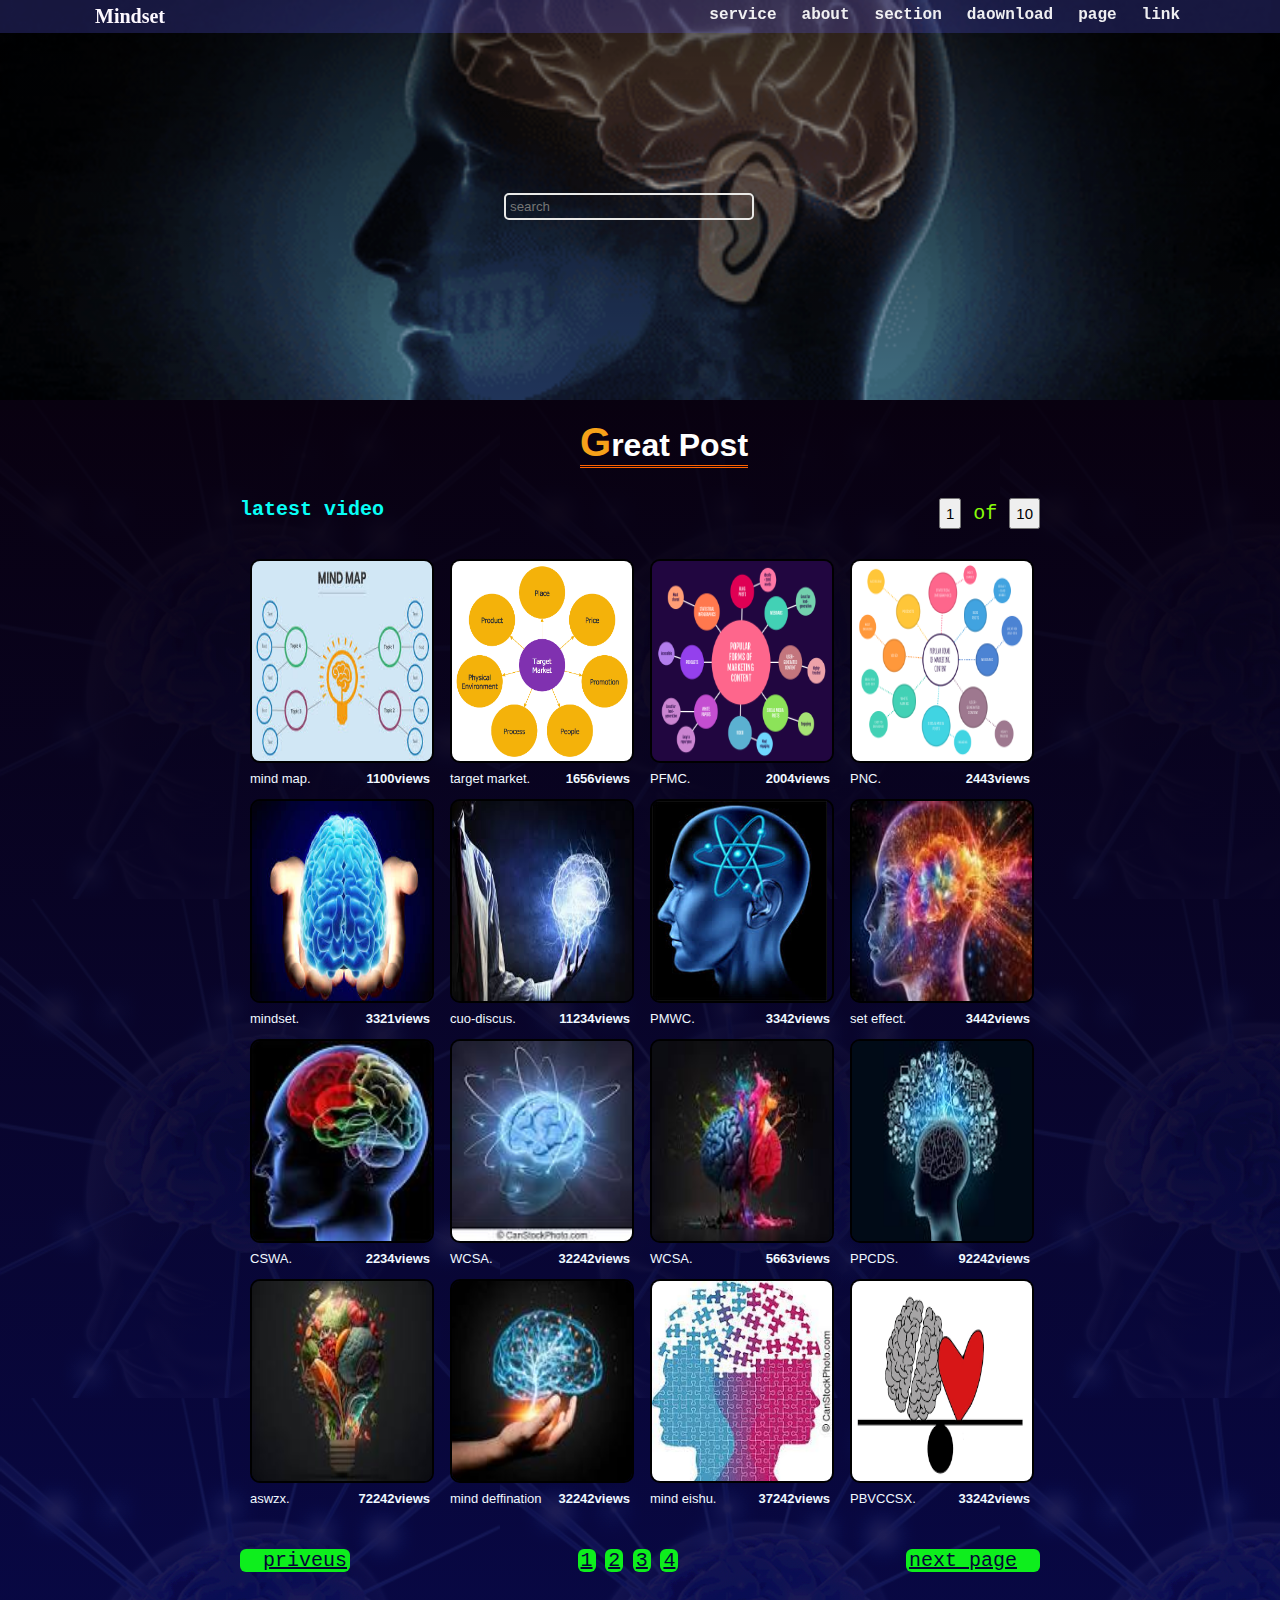
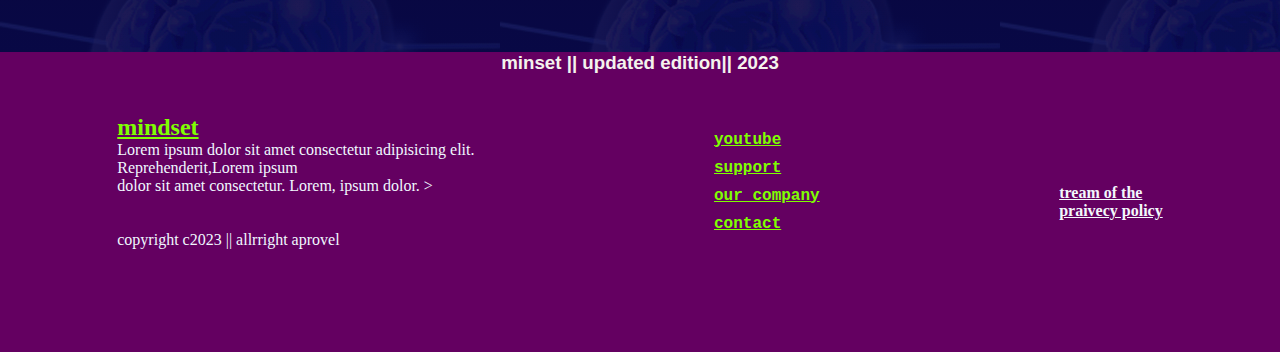
<file: index.html>
<!DOCTYPE html>
<html lang="en">
<head>
    <meta charset="UTF-8">
    <meta name="viewport" content="width=device-width, initial-scale=1.0">
    <meta name="description" content="Free Web tutorials">
    <meta name="keywords" content="HTML, CSS, JavaScript">
    <meta name="author" content="John Doe">
    <meta name="viewport" content="width=device-width, initial-scale=1.0">
    <link rel="stylesheet" href="style.css">
    <link rel="shortcut icon" href="file/femicon.png" type="image/x-icon">
    <!--font awesome-->
    <link rel="stylesheet" href="https://cdnjs.cloudflare.com/ajax/libs/font-awesome/6.4.2/css/all.min.css" integrity="sha512-z3gLpd7yknf1YoNbCzqRKc4qyor8gaKU1qmn+CShxbuBusANI9QpRohGBreCFkKxLhei6S9CQXFEbbKuqLg0DA==" crossorigin="anonymous" referrerpolicy="no-referrer" />
    <!--font awesome-->
    <title> multipul page website</title>
</head>
<body>
    
        <!--header section-->
        <section id="header_section">
            <header class="header_continer">
                <div class="nav_menu">
                    <div class="icon_menu">
                    <a href="../index.html"><i class="fa-solid fa-house"></i></a> 
                    <span>mindset</span>
                    </div>
                    <nav>
                        <ul>
                            <li><a href=> service </a></li>
                            <li><a href=""> about</a></li>
                            <li><a href=""> section</a></li>
                            <li><a href=""> daownload</a></li>
                            <li><a href="extra-file.html/blog.html"> page</a></li>
                            <li><a href=""> link</a></li>
                        </ul>
                    </nav>
                </div>

                <div class="search_content_menu">
                    <input type="search" id="" name="" placeholder="search" >
                    <div class="icon">
                        <a href=""><i class="fa-solid fa-magnifying-glass"></i></a>
                    </div>
                </div>

            </header>
        </section>
        <!--header section-->

     <main>
        <div  class="main_section">
                    <h1><span>g</span>reat post</h1>
                    <div class="latest_video">
                       
                        <div class="video">
                            <h4>latest video</h4>
                        </div>
                        <div class="video_list">
                           <span> <a href=""><button> 1</button></a>
                            of
                             <a href=""><button>10</button></a></span>

                        </div>
                    </div>



            
            <div class="single_image_parent">
              <div class="single_image">
                    <div class="picture">
                        <a href=""><img src="file/mindset/mindset_13.jpeg" alt=""></a>
                        </div>
                        <div class="writing">
                            <p>mind map.</p>
                            <h4>1100views</h4>
                        </div>
                </div> 

                <div class="single_image">       
                        <div class="picture">
                        <a href=""><img src="file/mindset/mindset_17.png" alt=""></a>
                        </div>
                        <div class="writing">
                            <p>target market.</p>
                             <h4>1656views</h4>
                        </div>
                </div>

                <div class="single_image">
                        <div class="picture">
                        <a href=""><img src="file/mindset/mindset_16.png" alt=""></a>
                        </div>
                        <div class="writing">
                         <p>PFMC.</p>
                         <h4>2004views</h4>
                        </div>

                </div>
                
                <div class="single_image">
                        <div class="picture">
                            <a href=""><img src="file/mindset/mindset_15.png" alt=""></a>
                        </div>
                        <div class="writing">
                          <p>PNC.</p>
                          <h4>2443views</h4>
                        </div>

                </div>  
                
                <div class="single_image">
                        <div class="picture">
                            <a href=""><img src="file/mindset/mindset_11.jpeg" alt=""></a>
                        </div>
                        <div class="writing">
                         <p>mindset.</p>
                         <h4>3321views</h4>
                        </div>

                </div>  
                
                <div class="single_image">
                        <div class="picture">
                            <a href=""><img src="file/mindset/mindset_10.jpeg" alt=""></a>
                        </div>
                        <div class="writing">
                          <p>cuo-discus.</p>
                          <h4>11234views</h4>
                        </div>

                </div> 
                
                <div class="single_image">
                        <div class="picture">
                            <a href=""><img src="file/mindset/mindset_9.jpeg" alt=""></a>
                        </div>
                        <div class="writing">
                          <p>PMWC.</p>
                          <H4>3342views</H4>
                        </div>

                </div>

                <div class="single_image">
                        <div class="picture">
                            <a href=""><img src="file/mindset/mindset_8.jpeg" alt=""></a>
                        </div>
                        <div class="writing">
                            <p>set effect.</p>
                            <H4>3442views</H4>
                        </div>
                </div> 
                
                <div class="single_image">
                        <div class="picture"> 
                            <a href=""><img src="file/mindset/mindset_7.jpeg" alt=""></a>
                        </div>
                        <div class="writing">
                            <p>CSWA.</p>
                            <H4>2234views</H4>
                        </div>

                </div>

                <div class="single_image">
                        <div class="picture">
                            <a href=""><img src="file/mindset/mindset_6.jpeg" alt=""></a>
                        </div>
                        <div class="writing">
                            <p>WCSA.</p>
                            <H4>32242views</H4>
                        </div>
                </div>  

                <div class="single_image">
                        <div class="picture">
                            <a href=""><img src="file/mindset/mindset_5jpeg.jpeg" alt=""></a>
                        </div>
                        <div class="writing">
                            <p>WCSA.</p>
                            <H4>5663views</H4>
                        </div>
                </div> 
                
                
                <div class="single_image">
                        <div class="picture">
                            <a href=""><img src="file/mindset/mindset _4.jpeg" alt=""></a>
                        </div>
                        <div class="writing">
                            <p>PPCDS.</p>
                            <H4>92242views</H4>
                        </div>
                </div>  

                <div class="single_image">
                        <div class="picture">
                            <a href=""><img src="file/mindset/mindset_3.jpeg" alt=""></a>
                        </div>
                        <div class="writing">
                            <p>aswzx.</p>
                            <H4>72242views</H4>
                        </div>
                </div>  


                <div class="single_image">
                        <div class="picture">
                            <a href=""><img src="file/mindset/mindset_2.jpeg" alt=""></a>
                        </div>
                        <div class="writing">
                            <p>mind deffination</p>
                            <H4>32242views</H4>
                        </div>
                </div>  

                     <div class="single_image">
                        <div class="picture">
                            <a href=""><img src="file/mindset/mindset_1 .jpeg" alt=""></a>
                        </div>
                        <div class="writing">
                            <p>mind eishu.</p>
                            <H4>37242views</H4>
                        </div>
                </div> 
                
                <div class="single_image">
                        <div class="picture">
                            <a href=""><img src="file/mindset/mindset_0 .png" alt=""></a>
                        </div>
                        <div class="writing">
                            <p>PBVCCSX.</p>
                            <H4>33242views</H4>
                        </div>
                </div>
            </div>

            <div class="priveus_next_page">
                <a href=""><i class="fa-solid fa-arrow-left"></i>priveus</a>

                <div class="number_key">
                    <a href="">1</a>
                    <a href="">2</a>
                    <a href="">3</a>
                    <a href="">4</a>
                </div>
                <a href="">next page<i class="fa-solid fa-arrow-right"></i></a>
            </div>
     </div>
</main>

<footer>
    <h3> minset || updated edition|| 2023</h3>
    <div class="footer_section">
        
        <div class="mindset">
           <h2><a href=""> mindset</a></h2> 
           <p>Lorem ipsum dolor sit amet consectetur adipisicing elit. <br>
             Reprehenderit,Lorem  ipsum <br>
              dolor sit amet consectetur. Lorem, ipsum dolor. ></p>
              <br>
              <br>
              copyright c2023 || allrright aprovel
        </div>
        <div class="our_link">
           <h4> <a href="youtube">youtube</a></h4>
            <h4><a href="support">support</a></h4>
           <h4> <a href="our company">our company</a></h4>
           <h4> <a href=" contact">contact</a></h4>

        </div>
        <div class="icon">
           <a href="
           https://youtube.com/channel/UCmnjhRN79ns_TnhV_1YglZA"> <i class="fa-brands fa-youtube"></i></a>
           <a href=""> <i class="fa-brands fa-facebook"></i></a>
           <a href=""> <i class="fa-brands fa-instagram"></i></a>
           <a href=""> <i class="fa-brands fa-tiktok"></i></a>
           <a href=""><i class="fa-brands fa-twitter"></i></a>
           <a href=""> <i class="fa-brands fa-linkedin"></i></a>
            <br>
            <br>
            <h4><a href="">tream of the</a></h4>
            <h4><a href=""> praivecy policy</a></h4>
        </div>
    </div>

</footer>
</body>
</html>
</file>
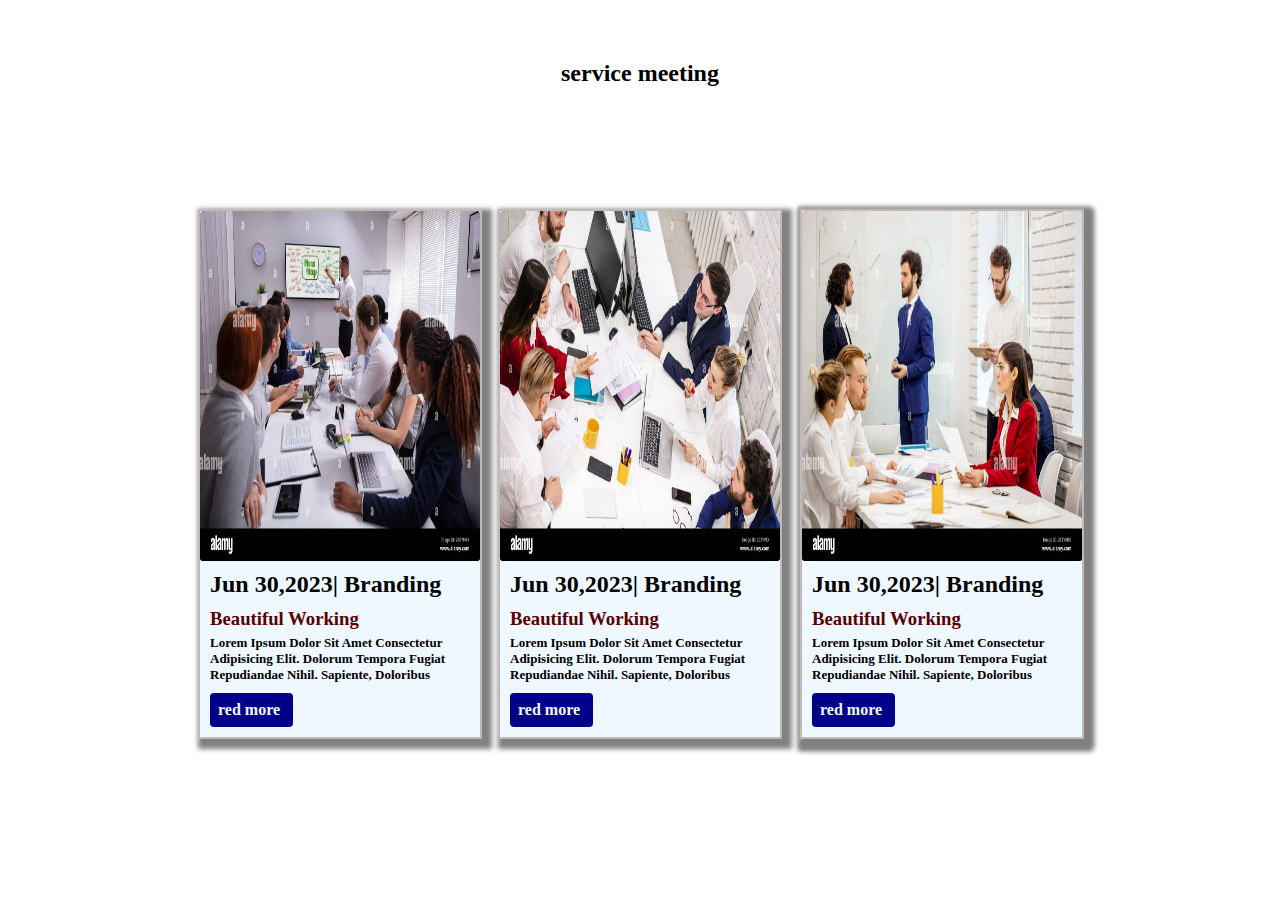
<file: extra-file.html/blog.html>
<!DOCTYPE html>
<html lang="en">
<head>
    <meta charset="UTF-8">
    <meta name="viewport" content="width=device-width, initial-scale=1.0">
    <meta name="description" content="Free Web tutorials">
    <meta name="keywords" content="HTML, CSS, JavaScript">
    <meta name="author" content="John Doe">
    <meta name="viewport" content="width=device-width, initial-scale=1.0">
    <link rel="stylesheet" href="blog.css">
    <link rel="shortcut icon" href="file/femicon.png" type="image/x-icon">
    <!--font awesome-->
    <link rel="stylesheet" href="https://cdnjs.cloudflare.com/ajax/libs/font-awesome/6.4.2/css/all.min.css" integrity="sha512-z3gLpd7yknf1YoNbCzqRKc4qyor8gaKU1qmn+CShxbuBusANI9QpRohGBreCFkKxLhei6S9CQXFEbbKuqLg0DA==" crossorigin="anonymous" referrerpolicy="no-referrer" />
    <!--font awesome-->
    <title> multipul page website</title>
</head>
<body>
    <article class="article_section">
       <div class="head"> <h2>service meeting</h2></div>
        <div class="blog_article">
                
            <div class="step_1">
                <div class="img_blog">
                  <a href=""><img src="blog-file/mind_meeting.jpg" alt=""></a>
                </div>

                <div class="writing_blog">
                    <h4>jun 30,2023| branding</h4>                    
                    <h3>beautiful working</h3>
                    <p>Lorem ipsum dolor sit amet consectetur adipisicing elit. Dolorum tempora fugiat repudiandae nihil. Sapiente, doloribus         
                    </p>
                    <div class="reed_more">
                        <a href=""><span>red more</span><i class="fa-solid fa-circle-chevron-right"></i></a>
                    </div>
                </div>
            </div>

            <div class="step_1">
                <div class="img_blog">
                    <a href=""><img src="blog-file/mind_meeting-1.jpg" alt=""></a>
                </div>

                <div class="writing_blog">
                    <h4>jun 30,2023| branding</h4>
                    <h3>beautiful working</h3>
                    <p>Lorem ipsum dolor sit amet consectetur adipisicing elit. Dolorum tempora fugiat repudiandae nihil. Sapiente, doloribus         
                    </p>
                    <div class="reed_more">
                        <a href=""><span>red more</span><i class="fa-solid fa-circle-chevron-right"></i></a>
                    </div>
                </div>
            </div> 

            <div class="step_1">
                <div class="step_1">
                    <div class="img_blog">
                        <a href=""><img src="blog-file/mind-meeting-0.jpg" alt=""></a>
                    </div>
                
                <div class="writing_blog">
                    <h4>jun 30,2023| branding</h4>
                    <h3>beautiful working</h3>
                    <p>Lorem ipsum dolor sit amet consectetur adipisicing elit. Dolorum tempora fugiat repudiandae nihil. Sapiente, doloribus         
                    </p>
                    <div class="reed_more">
                        <a href=""><span>red more</span><i class="fa-solid fa-circle-chevron-right"></i></a>
                    </div>
                </div>
            </div>

        </div>
    </article>
    
</body>
</html>
</file>
<file: style.css>
*{
    margin: 0px;
    padding: 0px;
    font-family: 
   

}
/*header section start */
#header_section{
    background: linear-gradient( rgba(0, 0, 0, 0.674),rgba(0, 0, 0, 0) ), url(file/mind.gif);
    height: 400px;
    background-repeat: no-repeat;
    background-size: cover;
    background-position:center ;
    
}

.header_continer .nav_menu{
    display: flex;
    justify-content: space-between;
    background-color:rgba(82, 82, 225, 0.275);
    padding: 5px;
    position:sticky ;
    top:0;
}
.nav_menu{
  
}
 .nav_menu .icon_menu a i{
    color: rgb(84, 4, 255);
    font-size: 20px;
    margin-left: 80px;
}
.nav_menu .icon_menu a:hover i{
color: white;
}    
.nav_menu .icon_menu span{
    color: rgb(253, 248, 255);
    text-transform: capitalize;
    margin-left: 10px;
    font-size: 20px;
    font-weight: bold;
}

.header_continer nav ul{
    list-style: none;
    display: flex;
    margin-right: 80px;
    
}

.header_continer nav ul li a{
    margin: 0px 10px;
    text-decoration: none;
    color: rgba(255, 255, 255, 0.93);
    font-weight: bold;
    font-family: 'Courier New', Courier, monospace;
    margin-right: 15px;
}
.header_continer nav ul li:hover a{
 background-color:rgba(86, 86, 59, 0.793);
 padding: 6px;
 border: 1px solid rgb(51, 16, 226);
 color: rgb(242, 212, 15);
 border-radius: 3px;
}
  #header_section .header_continer .search_content_menu {
    display: flex;
    justify-content: center;
    align-items: center;
    margin-top: 160px;
    

 }
 #header_section .header_continer .search_content_menu input {
 width: 250px;
 padding: 4px;
 background-color:transparent ;
 border: 2px solid rgb(233, 233, 231);
 border-radius: 5px;
 }
 #header_section .header_continer .search_content_menu input:hover  {
   background-color: aliceblue;
   transition: 0.5s;
 }
 #header_section .header_continer .search_content_menu a i {
 color: rgba(201, 255, 252, 0.987);
 padding: 6px;
 }
 #header_section .header_continer .search_content_menua :hover a{
 background-color: rgb(125, 241, 241);
 padding: 6px;
 }
/*header section start */
/*main_section-1*/
.main_section{
    background:linear-gradient(rgba(9, 1, 16, 0.984) , rgba(9, 9, 76, 0.911)) , url(file/background.gif) , no-repeat ;
    font-family: 'Courier New', Courier, monospace;
}
h1{
    margin-left: 580px;
    color: white;
      padding-top: 20px;
      text-transform: capitalize;
      border-bottom: 3px double rgb(255, 98, 0) ;
      display: inline-block;
      font-family: Arial, Helvetica, sans-serif;
}
h1 span{
    color: rgb(246, 161, 25);
    font-size: 40px;
}

.latest_video {
    width:800px ;
    display: flex;
    justify-content: space-between;
    margin: 0px auto;
    padding: 30px;
}
.latest_video .video{
    color: rgb(8, 254, 246);
    font-size: 20px;
}
.latest_video .video_list{
    color: rgb(135, 253, 8);
    font-size: 20px;
}
.latest_video .video_list a button{
   font-size: 15px;
   padding:5px ;

}   


.main_section .single_image_parent{
    width: 800px;
    
    margin: 0 auto;
    display: grid;
    grid-template-columns: repeat(4,1fr);

}
.main_section .single_image_parent .single_image{
 width: 180px;
 height: 240px;
 margin: auto;
 border-radius: 10px;
}
.main_section .single_image_parent .single_image .picture{
width: 180px;
height: 200px;
overflow: hidden;
border: 2px solid;
border-radius: 10px;
}
.main_section .single_image_parent .single_image .picture img{
max-width: 100%;
height: 100%;
transition: .8s;

}

.main_section .single_image_parent .single_image .picture img:hover{
transform: scale(1.6);

}

.single_image_parent .writing{
    color: aliceblue;
    font-size: 15px;
    display: flex;
    justify-content: space-between;
    margin-top: 8px;
    font-family: Arial, Helvetica, sans-serif;
    
}
.single_image_parent .writing h4 {
font-size: small;
}
.single_image_parent .writing p {
font-size: small;
}
.priveus_next_page{
    display: flex;
    width: 800px;
    justify-content: space-between;
    align-items: center;
   margin: 0px auto;
    margin-bottom: px;
    padding: 30px 20px;

}
.priveus_next_page a i{
font-size: small;
margin: 10px;
color: rgb(238, 10, 10);

}
.priveus_next_page a i:hover{
  color: rgb(8, 119, 198);
}
.priveus_next_page a{
font-size: 20px;
color: rgb(5, 5, 53);
background-color: rgb(14, 238, 29);
padding:0px 3px;
border-radius: 6px;
margin-bottom: 50px;

}
.priveus_next_page a:hover{
 color: rgb(247, 241, 248);
 font-weight: bold;
}
.priveus_next_page .number_key{
    margin-bottom:50px ;
}
 

/*main_section-1*/

footer{
height: 300px;
background-color: rgb(100, 0, 97);
 }
 .footer_section{
    display: flex;
    justify-content: space-around;
    align-items: center;
 }
 h3{
    text-align: center;
    color: rgb(244, 243, 237);
    font-family: Arial, Helvetica, sans-serif;
    margin-bottom: 40px;
    
}
.mindset{
    color: aliceblue;
   
}
.mindset a{
  color: chartreuse;
   
}
.our_link h4 a{
    color: chartreuse;
  
}
.our_link h4 {
padding: 5px;
font-family: 'Courier New', Courier, monospace;
  
}
.icon{
  color: rgb(0, 136, 255);
  font-family: Georgia, 'Times New Roman', Times, serif
  
}
    
.icon i{
    margin: 5px;
    color: blue;
    font-size: 20px;
}
.icon i:hover{
 color: aliceblue;
}
.icon a{
  color: rgb(243, 248, 252);
  font-family: Georgia, 'Times New Roman', Times, serif
  
}

frist
</file>
<file: extra-file.html/blog.css>
*{
    margin: 0;
    padding: 0;
    font-family:  ;
}
body{
     background: ;
    background-repeat: no-repeat;
    background-position: center;
    background-size: cover;
}   
 .head h2{
   text-align: center;
   padding-top: 60px;
}
.blog_article{
 width: 900px;
 display: flex;
 justify-content: space-around;
 align-items: center;
 margin: 120px auto;

}
.blog_article .step_1{
    width: 280px;
    border: 2px solid rgb(192, 185, 185); 
    box-shadow: 5px 5px 5px 5px #808080;
   

   
}
.step_1 .img_blog{
    width: 280px;
    height: 350px;
   
   border-radius: 2px;
   position: relative;
   top: 0;
   right: 0;
   overflow: hidden;
}

.step_1 .img_blog img{
    max-width: 100%;
    height: 100%;
    transition: .8s; 
    border-radius: 2px; 
    overflow: hidden;
}
.step_1 .img_blog:hover img{
transform: scale(1.4);
}
.writing_blog{
    color: rgb(250, 55, 12);
    background-color: aliceblue;
    padding: 10px;
   
}
.writing_blog h4{
    font-size: x-large;
    color: black;
    font-weight: bold;
    text-transform: capitalize;
}
.writing_blog h3{
    margin-top: 10px;
    color: rgb(86, 2, 2);
    font-weight: bold;
    text-transform: capitalize;
}
.writing_blog p{
    margin-top: 5px;
    font-size: small;
    color:black;
    font-weight: bold;
    text-transform: capitalize;
}
.writing_blog .reed_more{
   margin-top: 10px;
   background-color: darkblue;
   display: inline-block;
   color: aliceblue;
   padding: 8px;
   border-radius: 4px;
  
}
.writing_blog .reed_more a{
    font-size: 16px;
    font-weight: bold;
    color: aliceblue;
    text-decoration: none;
   
}
.writing_blog .reed_more i{
   font-size: small;
  margin-left: 5px;
}
.writing_blog .reed_more i:hover {
  color: yellow;
}
.writing_blog .reed_more span:hover {
  color: rgb(255, 0, 102);
}
.writing_blog .reed_more:hover {
 background-color: chartreuse;
}
</file>
